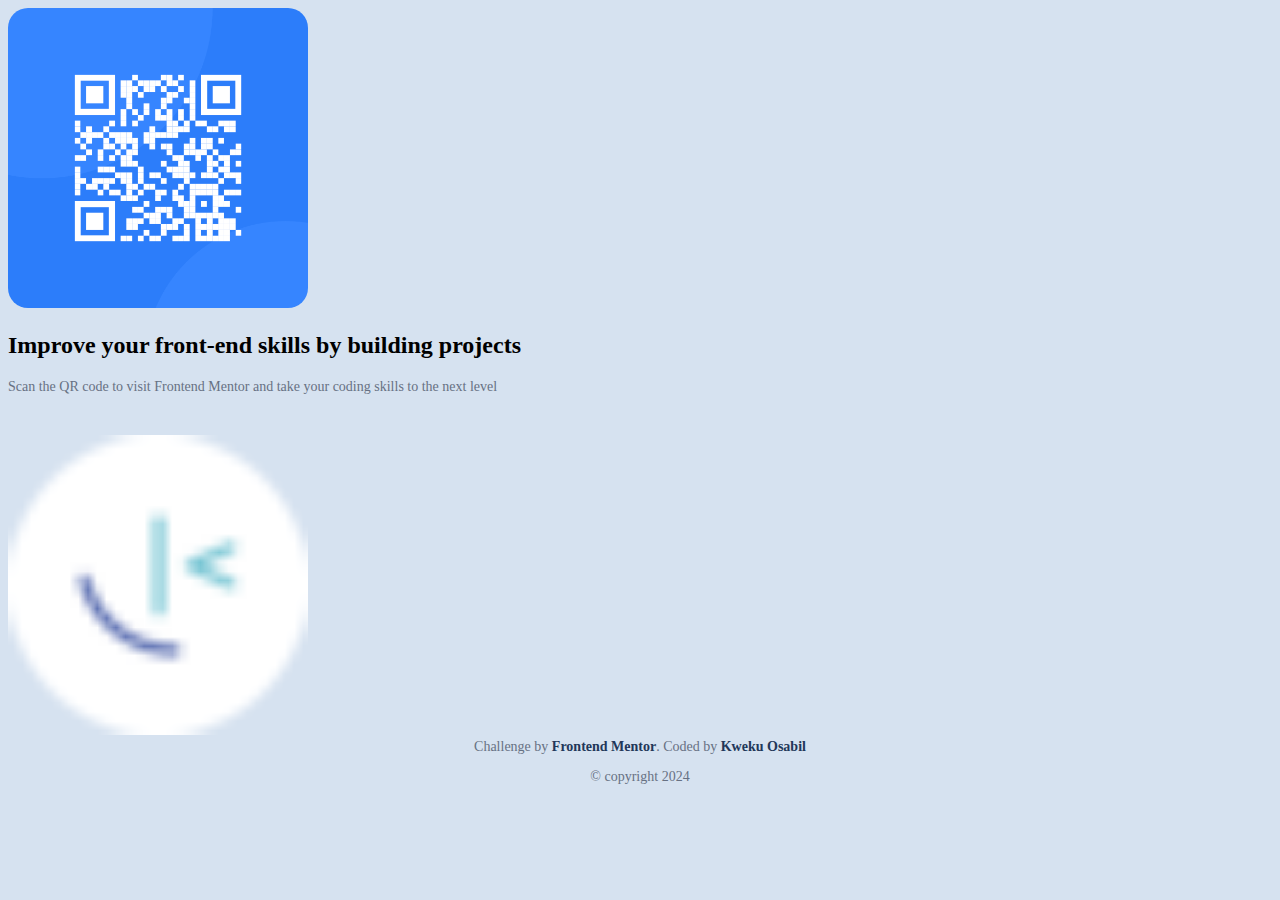
<file: index.html>
<!DOCTYPE html>
<html lang="en">
<head>
    <meta charset="UTF-8">
    <meta http-equiv="X-UA-Compatible" content="IE=edge">
    <meta name="viewport" content="width=device-width, initial-scale=1.0">
    <link rel="preconnect" href="https://fonts.googleapis.com">
    <link rel="preconnect" href="https://fonts.gstatic.com" crossorigin>
    <link href="https://fonts.googleapis.com/css2?family=Roboto+Mono:ital,wght@0,100..700;1,100..700&display=swap" rel="stylesheet">
    <link rel="stylesheet" href="styles.css">
    <title>Frontend Mentor | QR code component</title>
</head>
<body>
    <div class="qrcards">
        <div class="qrcard">
            <img src="images/image-qr-code.png" alt="" class="qrimg">
        </div>
        <h2>Improve your front-end skills by building projects</h2>
        <p>Scan the QR code to visit Frontend Mentor and take your coding skills to the next level</p>    
        
        <a href="http://www.frontendmentor.io" class="fem">
            <img src="images/favicon-32x32.png" alt="" class="qrimg1">
        </a>
    </div>
    <div class="attribution">
        Challenge by <a href="https://www.frontendmentor.io?ref=challenge" target="_blank">Frontend Mentor</a>. 
        Coded by <a href="#">Kweku Osabil</a>
        <p>© copyright 2024</p>
    </div>
</body>
</html>
</file>
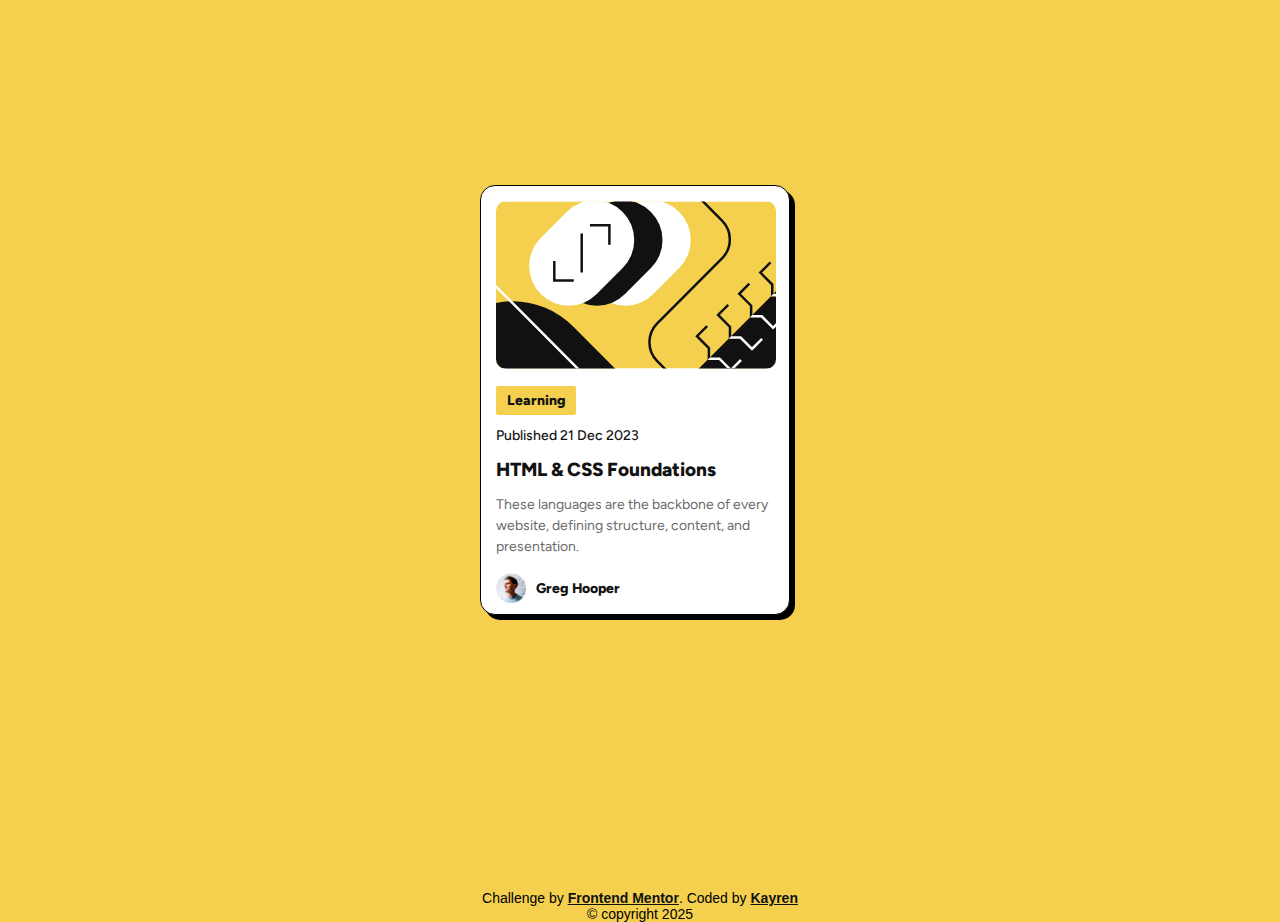
<file: blog-preview-card-main/index.html>
<!DOCTYPE html>
<html lang="en">
<head>
  <meta charset="UTF-8">
  <meta name="viewport" content="width=device-width, initial-scale=1.0"> <!-- displays site properly based on user's device -->
  <link rel="icon" type="image/png" sizes="32x32" href="./assets/images/favicon-32x32.png">
  <link rel="stylesheet" href="styles.css">
  <title>Frontend Mentor | Blog preview card</title>
</head>
<body>
  <main>
    <div class="card-shadow">
      <div class="card">
        <div class="blog-img">
            <img src="assets/images/illustration-article.svg" alt="blog-image">
        </div>
        <div class="blog-category">
          <h3>Learning</h3>
        </div>
        <div class="blog-status">
          <p>Published 21 Dec 2023</p>
        </div>
        <div class="blog-title">
          <h1>HTML & CSS Foundations</h1>
        </div>
        <div class="blog-info">
          <p>These languages are the backbone of every website, defining structure, content, and presentation.</p>
        </div>
        <div class="blog-author">
          <img src="assets/images/image-avatar.webp" alt="avatar">
          <h2>Greg Hooper</h2>
        </div>
      </div>
    </div>
  </main>
  <footer>
    <div class="attribution">
      Challenge by <a href="https://www.frontendmentor.io?ref=challenge" target="_blank">Frontend Mentor</a>. 
      Coded by <a href="https://github.com/Kayren1/spork.github.io.git">Kayren</a>
      <p>© copyright 2025</p>
  </div>
  </footer>
</body>
</html>
</file>
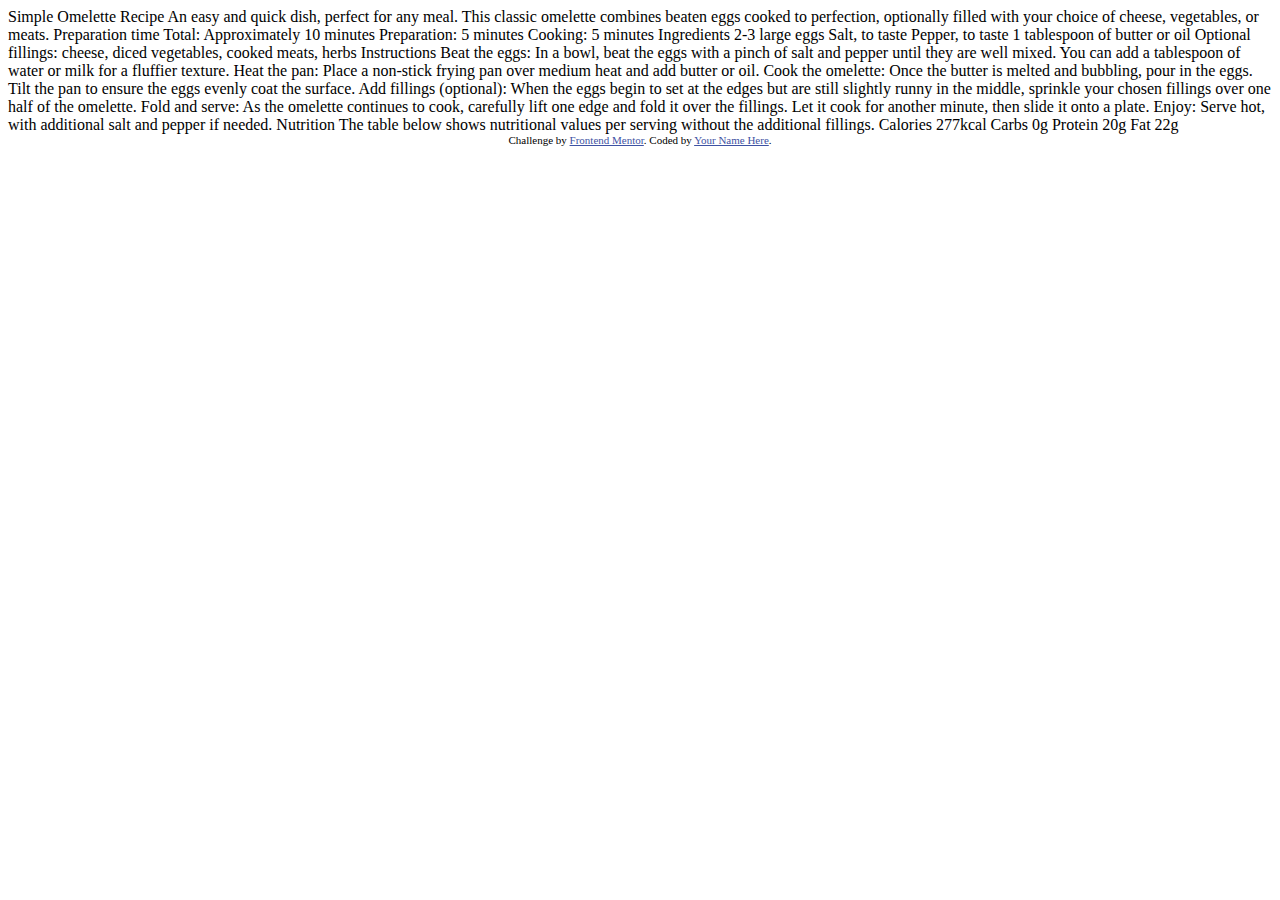
<file: recipe-page-main/index.html>
<!DOCTYPE html>
<html lang="en">
<head>
  <meta charset="UTF-8">
  <meta name="viewport" content="width=device-width, initial-scale=1.0"> <!-- displays site properly based on user's device -->

  <link rel="icon" type="image/png" sizes="32x32" href="./assets/images/favicon-32x32.png">
  
  <title>Frontend Mentor | Recipe page</title>

  <!-- Feel free to remove these styles or customise in your own stylesheet 👍 -->
  <style>
    .attribution { font-size: 11px; text-align: center; }
    .attribution a { color: hsl(228, 45%, 44%); }
  </style>
</head>
<body>

  Simple Omelette Recipe

  An easy and quick dish, perfect for any meal. This classic omelette combines beaten eggs cooked 
  to perfection, optionally filled with your choice of cheese, vegetables, or meats.

  Preparation time

  Total: Approximately 10 minutes
  Preparation: 5 minutes
  Cooking: 5 minutes

  Ingredients

  2-3 large eggs
  Salt, to taste
  Pepper, to taste
  1 tablespoon of butter or oil
  Optional fillings: cheese, diced vegetables, cooked meats, herbs

  Instructions

  Beat the eggs: In a bowl, beat the eggs with a pinch of salt and pepper until they are well mixed. 
  You can add a tablespoon of water or milk for a fluffier texture.

  Heat the pan: Place a non-stick frying pan over medium heat and add butter or oil.

  Cook the omelette: Once the butter is melted and bubbling, pour in the eggs. Tilt the pan to ensure 
  the eggs evenly coat the surface.

  Add fillings (optional): When the eggs begin to set at the edges but are still slightly runny in the 
  middle, sprinkle your chosen fillings over one half of the omelette.

  Fold and serve: As the omelette continues to cook, carefully lift one edge and fold it over the 
  fillings. Let it cook for another minute, then slide it onto a plate.

  Enjoy: Serve hot, with additional salt and pepper if needed.

  Nutrition

  The table below shows nutritional values per serving without the additional fillings.

  Calories
  277kcal

  Carbs
  0g

  Protein
  20g

  Fat
  22g
  
  <div class="attribution">
    Challenge by <a href="https://www.frontendmentor.io?ref=challenge" target="_blank">Frontend Mentor</a>. 
    Coded by <a href="#">Your Name Here</a>.
  </div>
</body>
</html>
</file>
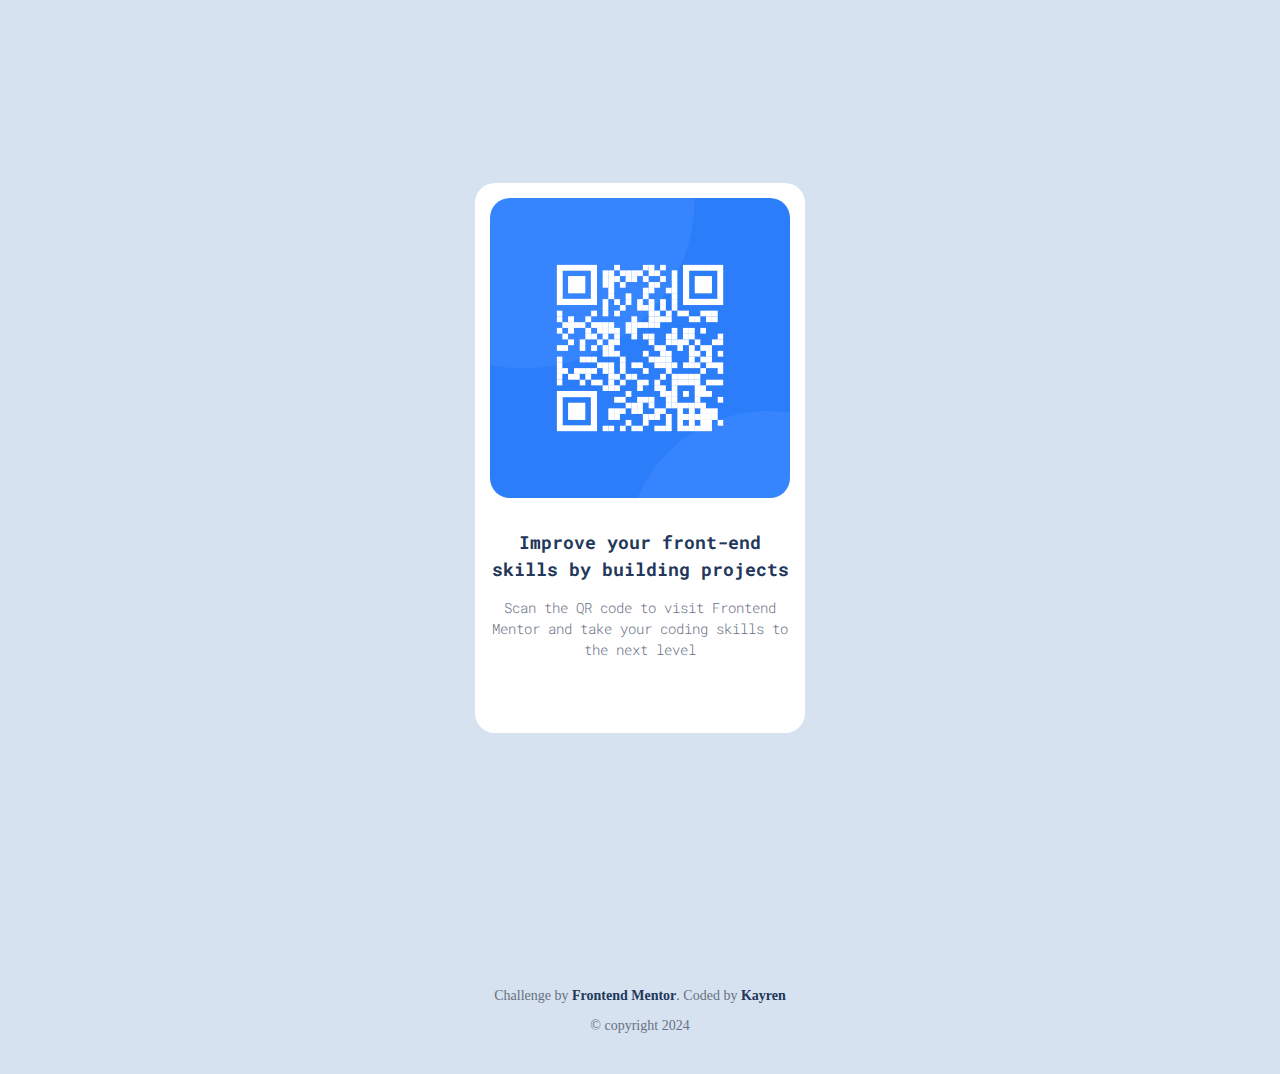
<file: qr code component/qrcode.html>
<!DOCTYPE html>
<html lang="en">
<head>
    <meta charset="UTF-8">
    <meta http-equiv="X-UA-Compatible" content="IE=edge">
    <meta name="viewport" content="width=device-width, initial-scale=1.0">
    <link rel="preconnect" href="https://fonts.googleapis.com">
    <link rel="preconnect" href="https://fonts.gstatic.com" crossorigin>
    <link href="https://fonts.googleapis.com/css2?family=Roboto+Mono:ital,wght@0,100..700;1,100..700&display=swap" rel="stylesheet">
    <link rel="stylesheet" href="styles.css">
    <link rel="icon" type="image/png" href="./images/favicon-32x32.png">
    <title>Frontend Mentor | QR code component</title>
</head>
<body>
    <main>
        <div class="container">
            <div class="card">
                <div class="imgcontainer">
                    <img src="images/image-qr-code.png" alt="" class="qrimg">
                </div>
                <h1>Improve your front-end skills by building projects</h1>
                <p>Scan the QR code to visit Frontend Mentor and take your coding skills to the next level</p>
            </div>
        </div>
    </main>
    <footer>
        <div class="attribution">
            Challenge by <a href="https://www.frontendmentor.io?ref=challenge" target="_blank">Frontend Mentor</a>. 
            Coded by <a href="https://github.com/Kayren1/spork.github.io.git">Kayren</a>
            <p>© copyright 2024</p>
        </div>
    </footer>
</body>
</html>
</file>
<file: styles.css>
:root {
  box-sizing: border-box;
  margin: 0;
  padding: 0;
}

body {
  display: block;
  background-color: hsl(212, 45%, 89%);
}

main {
  display: flex;
  flex-direction: column;
  font-family: "Roboto Mono", monospace;
  width: 100%;
  height: 100vh;
  line-height: 1.5;
  justify-content: center;
  align-items: center;
}

.container {
  width: 300px;
  height: 520px;
  aspect-ratio: 1/1.4;
  display: flex;
  flex-direction: column;
  background-color: hsl(0, 0%, 100%);
  padding: 15px;
  border-radius: 20px;
  text-align: center;
}

.card {
  border-radius: 20px;
  margin-bottom: 40px;
  width: 300px;
  height: 300px;
  font-size: 1.125rem;
  color: hsl(217, 45%, 24%);
  cursor: pointer;
}

img {
  border-radius: 20px;
  width: 300px;
  height: 300px;
}

h1 {
  font-size: 1.125rem;
  color: hsl(217, 45%, 24%);
  margin-top: 1.5rem;
}

p {
  font-size: 0.875rem;
  font-weight: 300;
  color: hsl(219, 12%, 46%);
  margin-bottom: 2.5rem;
}

.attribution {
  text-align: center;
  font-size: 0.875rem;
  color: hsl(219, 12%, 46%);
}

a {
  color: hsl(217, 45%, 24%);
  text-decoration: none;
  font-weight: 700;
  transition: color 0.3s ease-in-out;
}

a:visited {
  color: hsl(283, 51%, 48%);
}

footer {
  margin-top: 5rem;
  position: relative;
  top: 100%;
}

@media screen and (max-width: 768px) {
  .container {
    padding: 10px;
    margin-top: 0;
    height: 570px;
  }
  .card {
    width: 100%;
    height: auto;
  }
  img {
    width: 100%;
    height: auto;
  }
  .cards, h2 {
    font-size: 1.3125rem;
  }
  footer {
    font-size: 0.875rem;
  }
}/*# sourceMappingURL=styles.css.map */
</file>
<file: blog-preview-card-main/styles.css>
@font-face {
  font-family: "Figtree";
  src: url("assets/fonts/Figtree-VariableFont_wght.ttf") format("truetype");
  font-weight: 400;
  font-style: normal;
}
@font-face {
  font-family: "Figtree";
  src: url("assets/fonts/static/Figtree-Medium.ttf") format("truetype");
  font-weight: 200;
  font-style: small;
}
@font-face {
  font-family: "Figtree";
  src: url("assets/fonts/Figtree-VariableFont_wght.ttf") format("truetype");
  font-weight: 600;
  font-style: regular;
}
@font-face {
  font-family: "Figtree";
  src: url("assets/fonts/static/Figtree-ExtraBold.ttf") format("truetype");
  font-weight: 800;
  font-style: ExtraBold;
}
@font-face {
  font-family: "Figtree";
  src: url("assets/fonts/Figtree-Italic-VariableFont_wght.ttf") format("truetype");
  font-weight: 400;
  font-style: italic;
}
* {
  box-sizing: border-box;
  margin: 0;
  padding: 0;
}

body {
  display: block;
  background-color: hsl(47, 88%, 63%);
  font-family: "Arial", sans-serif;
}

main {
  display: flex;
  flex-direction: column;
  font-family: "figtree";
  width: 100%;
  height: 90vh;
  line-height: 1.5;
  justify-content: center;
  align-items: center;
}

.card {
  display: flex;
  flex-direction: column;
  width: 310px;
  height: 430px;
  background-color: hsl(0, 0%, 100%);
  padding: 15px;
  border: 1px solid black;
  border-radius: 15px;
  text-align: left;
  position: relative;
  bottom: 5px;
  right: 5px;
}

.card:hover {
  position: relative;
  bottom: 0px;
  right: 0px;
}

.card, .blog-title h1:hover {
  color: hsl(47, 88%, 63%);
  cursor: pointer;
  transition: color 0.3s ease-in-out;
}

.card-shadow {
  width: 310px;
  height: 430px;
  border-radius: 15px;
  background-color: black;
}

.blog-img {
  margin-bottom: 10px;
  cursor: pointer;
}

.blog-img img {
  border-radius: 10px;
  width: 280px;
}

.blog-title h1 {
  font-size: 1.1875rem;
  font-style: ExtraBold;
  color: hsl(0, 0%, 7%);
  margin-bottom: 10px;
}

.blog-category h3 {
  font-size: 0.875rem;
  color: hsl(0, 0%, 7%);
  padding: 4px;
}

.blog-category {
  background-color: hsl(47, 88%, 63%);
  text-align: center;
  width: 80px;
  margin-bottom: 10px;
  border-radius: 2px;
}

.blog-category:hover {
  box-shadow: 0.5px 0.5px 2px hsl(0, 0%, 42%);
  color: hsl(0, 0%, 100%);
  transition: background-color 0.3s ease-in-out;
  cursor: pointer;
}

.blog-author h2 {
  padding-left: 10px;
  font-size: 0.875rem;
  color: hsl(0, 0%, 7%);
}

.blog-status p {
  font-size: 0.875rem;
  font-weight: 300;
  color: hsl(0, 0%, 7%);
  margin-bottom: 10px;
}

.blog-info p {
  font-size: 0.875rem;
  font-weight: 500;
  color: hsl(0, 0%, 42%);
  margin-bottom: 1rem;
}

.blog-author {
  display: flex;
  align-items: center;
}

.blog-author img {
  width: 30px;
  height: 30px;
}

.attribution {
  font-size: 0.875rem;
  text-align: center;
}

.attribution a:visited {
  color: hsl(283, 51%, 48%);
}

a {
  color: hsl(0, 0%, 7%);
  font-weight: 700;
  transition: color 0.3s ease-in-out;
}

footer {
  margin-top: 5rem;
  position: relative;
  top: 100%;
}

@media screen and (max-width: 768px) {
  main {
    width: 100%;
  }
  .card {
    height: auto;
    padding: 10px;
  }
  .card-shadow {
    height: auto;
  }
  .blog-img img {
    width: 100%;
  }
  footer {
    margin-top: 5rem;
    position: relative;
    top: 100%;
  }
  .blog-title h1 {
    font-size: 1rem;
  }
}/*# sourceMappingURL=styles.css.map */
</file>
<file: qr code component/styles.css>
:root {
  box-sizing: border-box;
  margin: 0;
  padding: 0;
}

body {
  display: block;
  background-color: hsl(212, 45%, 89%);
}

main {
  display: flex;
  flex-direction: column;
  font-family: "Roboto Mono", monospace;
  width: 100%;
  height: 100vh;
  line-height: 1.5;
  justify-content: center;
  align-items: center;
}

.container {
  width: 300px;
  height: 520px;
  aspect-ratio: 1/1.4;
  display: flex;
  flex-direction: column;
  background-color: hsl(0, 0%, 100%);
  padding: 15px;
  border-radius: 20px;
  text-align: center;
}

.card {
  border-radius: 20px;
  margin-bottom: 40px;
  width: 300px;
  height: 300px;
  font-size: 1.125rem;
  color: hsl(217, 45%, 24%);
  cursor: pointer;
}

img {
  border-radius: 20px;
  width: 300px;
  height: 300px;
}

h1 {
  font-size: 1.125rem;
  color: hsl(217, 45%, 24%);
  margin-top: 1.5rem;
}

p {
  font-size: 0.875rem;
  font-weight: 300;
  color: hsl(219, 12%, 46%);
  margin-bottom: 2.5rem;
}

.attribution {
  text-align: center;
  font-size: 0.875rem;
  color: hsl(219, 12%, 46%);
}

a {
  color: hsl(217, 45%, 24%);
  text-decoration: none;
  font-weight: 700;
  transition: color 0.3s ease-in-out;
}

a:visited {
  color: hsl(283, 51%, 48%);
}

footer {
  margin-top: 5rem;
  position: relative;
  top: 100%;
}

@media screen and (max-width: 768px) {
  .container {
    padding: 10px;
    margin-top: 0;
    height: 570px;
  }
  .card {
    width: 100%;
    height: auto;
  }
  img {
    width: 100%;
    height: auto;
  }
  .cards, h2 {
    font-size: 1.3125rem;
  }
  footer {
    font-size: 0.875rem;
  }
}/*# sourceMappingURL=styles.css.map */
</file>
